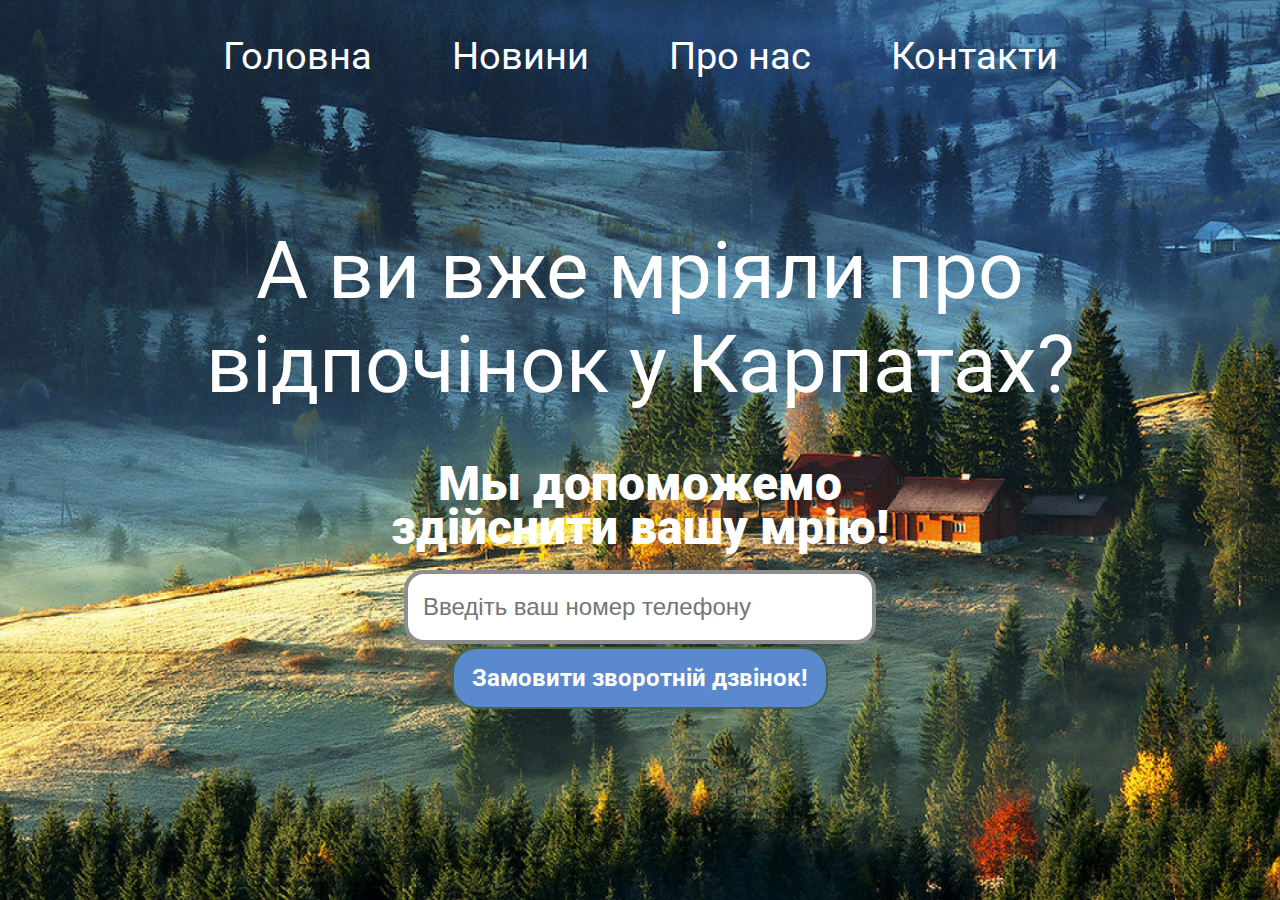
<file: index.html>
<!DOCTYPE html>
<html lang="en">
<head>
    <meta charset="UTF-8">
    <link rel='stylesheet' href='style.css'>
    <title>Турагенція</title>
    <link rel="preconnect" href="https://fonts.googleapis.com">
<link rel="preconnect" href="https://fonts.gstatic.com" crossorigin>
<link href="https://fonts.googleapis.com/css2?family=Roboto&display=swap" rel="stylesheet">
</head>
<body>

    <div class='header'>
        <div class="nav">
        
            <a class="nav-item" href="#">Головна</a>
            <a class="nav-item" href="#">Новини</a>
            <a class="nav-item" href="#">Про нас</a>
            <a class="nav-item" href="#">Контакти</a>
        </div>

        <div class="main">
            <div class="title">А ви вже мріяли про відпочінок у Карпатах?</div>
            <div class="subtitle">Мы допоможемо здійснити вашу мрію!</div>
            <div class="forma">
                <form action="" method="">
                    <input type="text" class="input" placeholder="Введіть ваш номер телефону">
                </form>
            </div>
            <div class="button">
                <a href="" class="btn">Замовити зворотній дзвінок!</a>
            </div>
        </div>

     


    </div>

</body>
</html>
</file>
<file: style.css>
body {
    margin: 0;
    font-family: 'Roboto', sans-serif;
}

.header {
    background-image: url(bg1.jpg);
    background-size: cover;
    height: 100vh;
}

.nav-item {
    color: #fff;
    text-decoration: none;
    margin-right: 80px;
    font-size: 38px;
}

.nav-item:last-child{
    margin-right: 0;
}

.nav-item:hover{
    color: #bc1717;
}

.nav{
    display: flex;
    justify-content: center;
    padding-top: 34px;
   

}

.title{
    color: #fff;
    font-size: 80px;
    width: 1114px;
    text-align: center;
    margin-right: auto;
    margin-left: auto;
    margin-top: 146px;
}
.subtitle{
    color: #fff;
    font-size: 48px;
    font-weight: 900;
    text-align: center;
    margin-right: auto;
    margin-left: auto;
    width: 514px;
    line-height: 44px;
    margin-top: 50px;
}
.input{
    width: 447px;
    height: 64px;
    font-size: 24px;
    outline: none;
    border: 4px solid #8D8D8D;
    border-radius: 20px;
    padding-left: 15px;
}
.forma{
    text-align: center;
    margin-top: 20px;
}
.btn{
    background-color: #5B89CE;
    padding: 15px 18px;
    color: #fff;
    text-decoration: none;
    font-size: 24px;
    font-weight: 700;
    border: 2px solid #476443;
    border-radius: 25px;

}
.btn:hover{
    background-color: #3b0aeb;
}
.button{
    text-align: center;
    margin-top: 20px;

}
</file>
